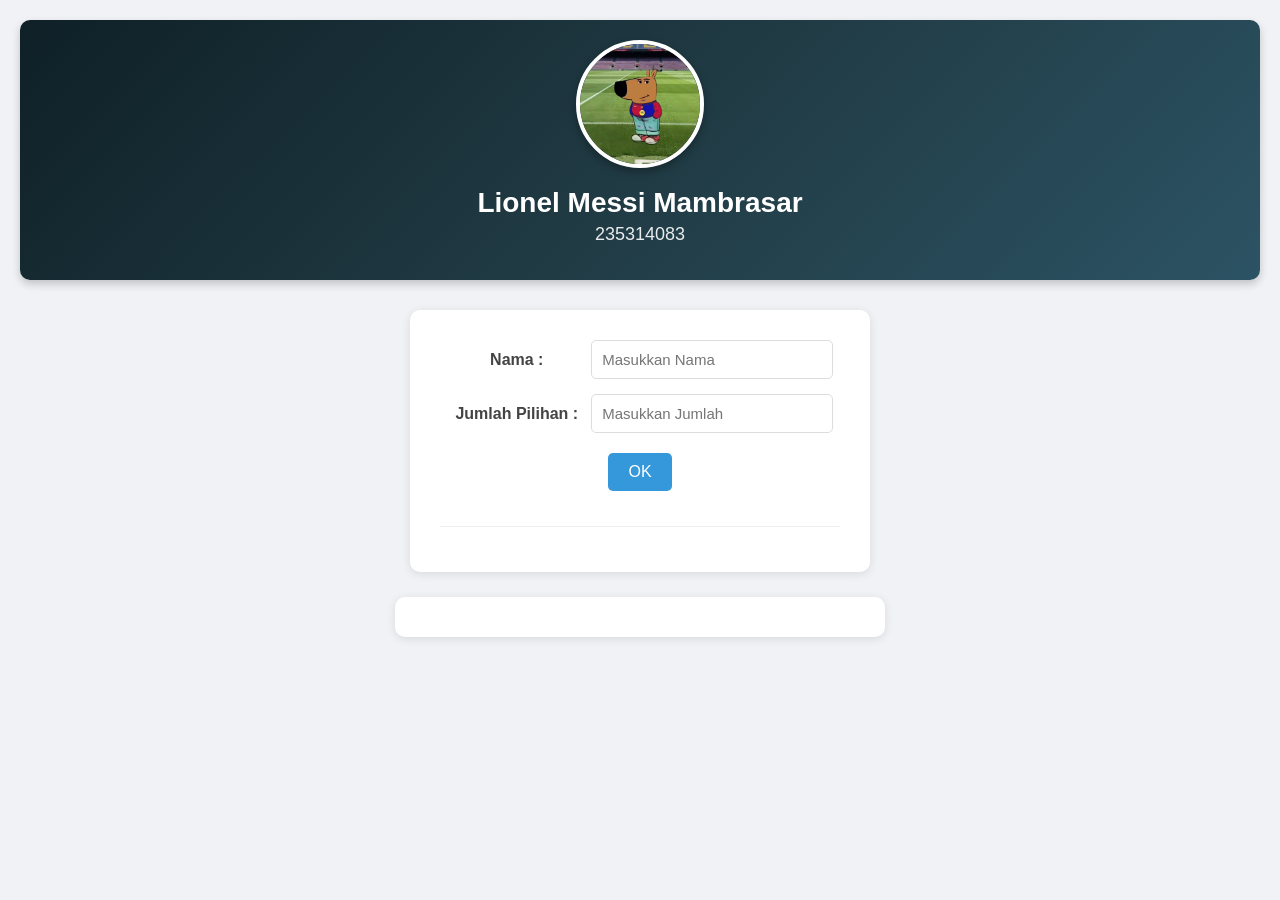
<file: Tugas 4-JavaScript/index.html>
<!DOCTYPE html>
<html lang="id">

<head>
    <meta charset="UTF-8">
    <meta name="viewport" content="width=device-width, initial-scale=1.0">
    <link rel="stylesheet" href="style.css">
    <title>Tugas Js Platfrom</title>
</head>
<body>
    <header>
        <img src="Barca chilGuy.jpg"alt="Foto Profil">
        <h1>Lionel Messi Mambrasar</h1>
        <h2>235314083</h2>
    </header>
    <center>
        <div class="container">
            <label for="nama">Nama :</label>
            <input type="text" id="nama" placeholder="Masukkan Nama"><br>

            <label for="jumlah">Jumlah Pilihan :</label>
            <input type="number" id="jumlah" placeholder="Masukkan Jumlah" min="1"><br>

            <button onclick="prosesData()">OK</button>

            <div id="inputContainer"></div>
        </div>

        <div id="hasilContainer" class="hasil-container"></div>
    </center>
    <script src="script.js"></script>
</body>
</html>
</file>
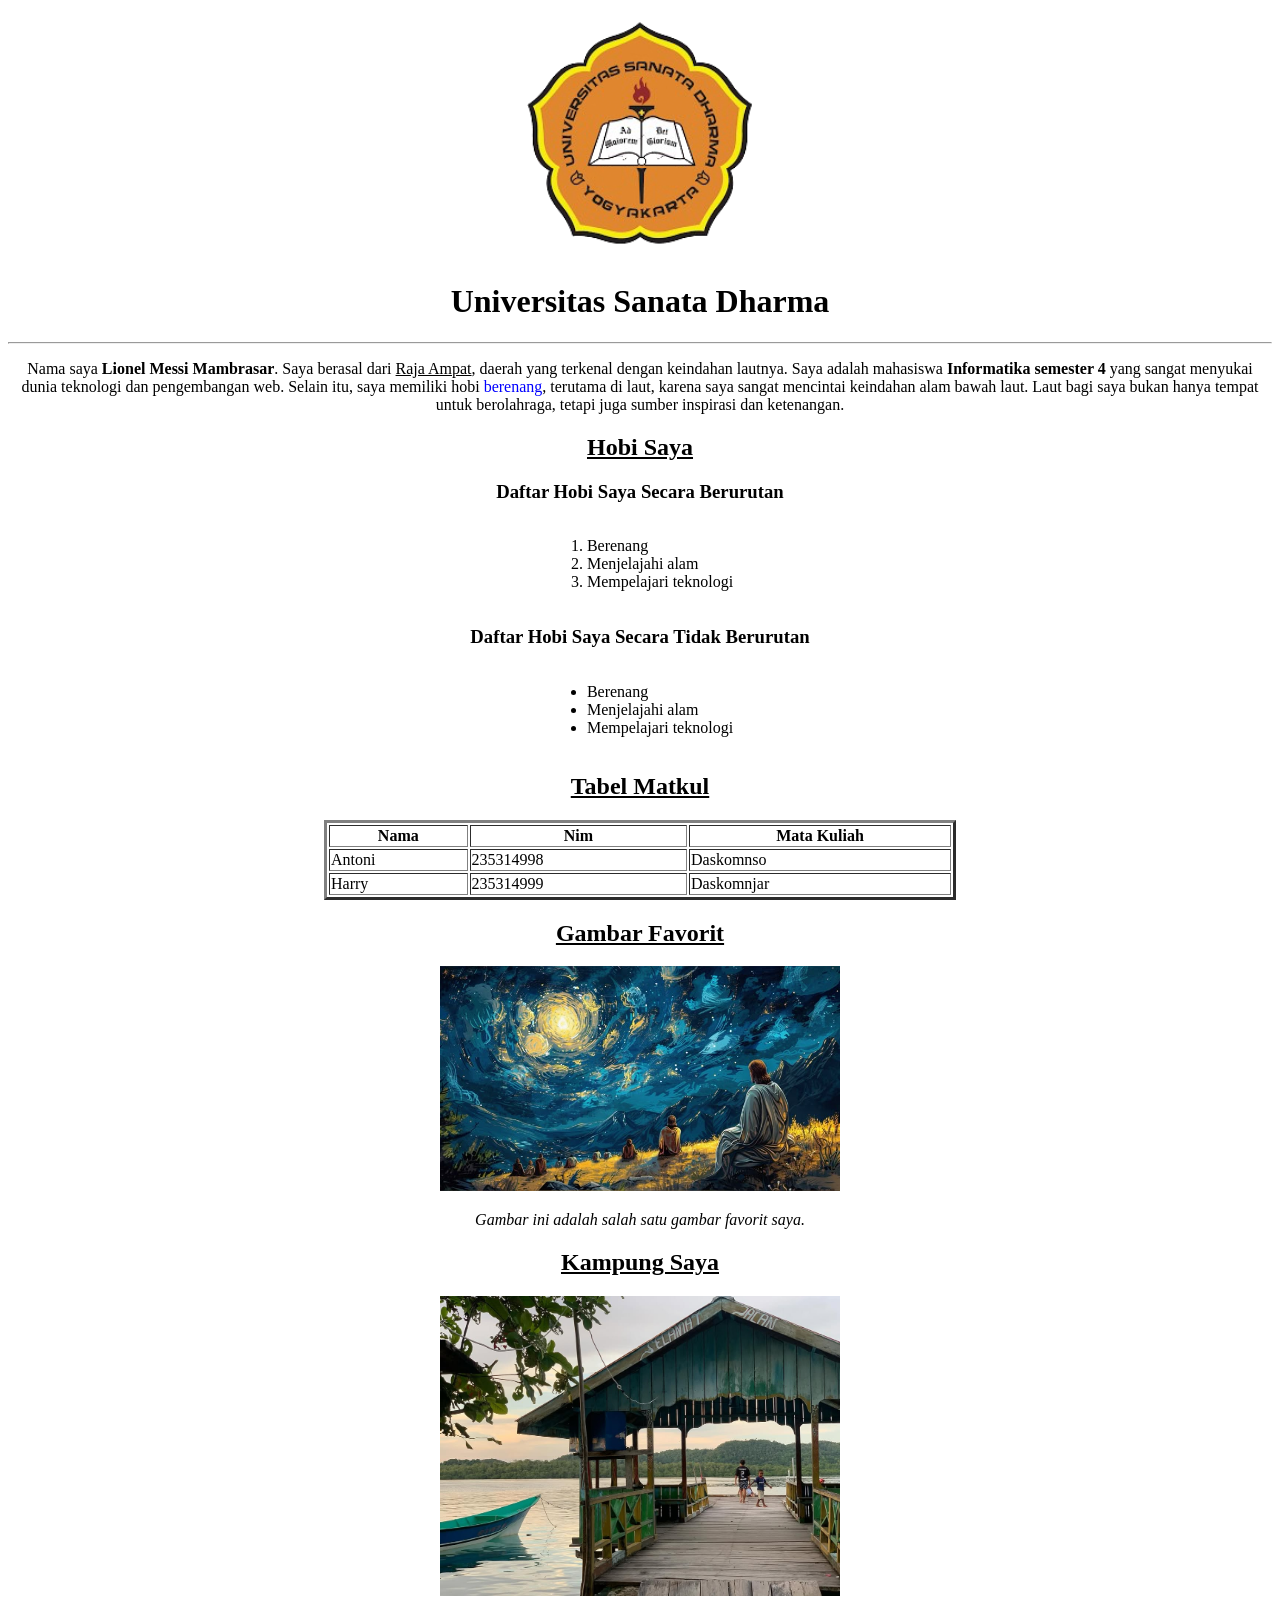
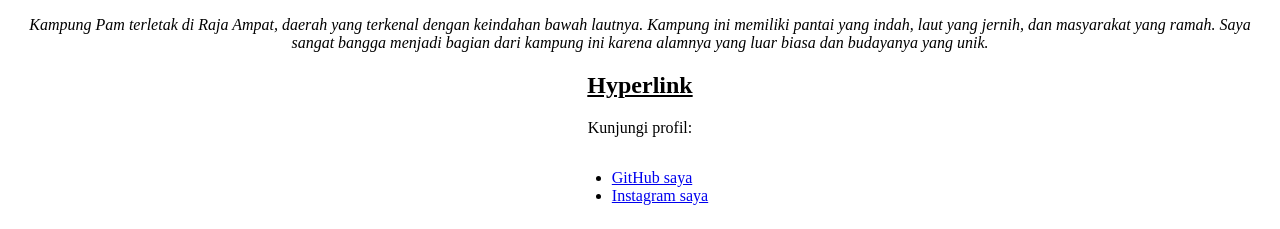
<file: Tugas 2-Html/Tugas 2.html>
<!DOCTYPE html>
<html>

<head>
    <title>Leo Web</title>
</head>

<body>
    <center>
        <img src="Usd .jpg" width="250">
        <h1>Universitas Sanata Dharma</h1>
        <hr>
    </center>

    <div align="center">
        <p>
            Nama saya <b>Lionel Messi Mambrasar</b>. Saya berasal dari <u>Raja Ampat</u>, daerah yang terkenal dengan
            keindahan lautnya.
            Saya adalah mahasiswa <b>Informatika semester 4</b> yang sangat menyukai dunia teknologi dan pengembangan
            web. Selain itu, saya memiliki hobi <font color="blue">berenang</font>, terutama di laut, karena saya sangat
            mencintai keindahan alam bawah laut.
            Laut bagi saya bukan hanya tempat untuk berolahraga, tetapi juga sumber inspirasi dan ketenangan.
        </p>
    </div>

    <div align="center">
        <h2><u>Hobi Saya</u></h2>
        <h3>Daftar Hobi Saya Secara Berurutan</h3>
        <ol style="display: inline-block; text-align: left;">
            <li>Berenang</li>
            <li>Menjelajahi alam</li>
            <li>Mempelajari teknologi</li>
        </ol>
    </div>

    <div align="center">
        <h3>Daftar Hobi Saya Secara Tidak Berurutan</h3>
        <ul style="display: inline-block; text-align: left;">
            <li>Berenang</li>
            <li>Menjelajahi alam</li>
            <li>Mempelajari teknologi</li>
        </ul>
    </div>

    <div align="center">
        <h2><u>Tabel Matkul</u></h2>
        <table border="3" width="50%">
            <tr>
                <th>Nama</th>
                <th>Nim</th>
                <th>Mata Kuliah</th>
            </tr>
            <tr>
                <td>Antoni</td>
                <td>235314998</td>
                <td>Daskomnso</td>
            </tr>
            <tr>
                <td>Harry</td>
                <td>235314999</td>
                <td>Daskomnjar</td>
            </tr>
        </table>
    </div>

    <div align="center">
        <h2><u>Gambar Favorit</u></h2>
        <img src="paint.jpg" alt="Foto Favorit Lionel" width="400">
        <p><i>Gambar ini adalah salah satu gambar favorit saya.</i></p>
    </div>

    <div align="center">
        <h2><u>Kampung Saya</u></h2>
        <img src="Pam.jpg" alt="Kampung Pam, Raja Ampat" width="400">
        <p><i>Kampung Pam terletak di Raja Ampat, daerah yang terkenal dengan keindahan bawah lautnya.
                Kampung ini memiliki pantai yang indah, laut yang jernih, dan masyarakat yang ramah.
                Saya sangat bangga menjadi bagian dari kampung ini karena alamnya yang luar biasa dan budayanya yang
                unik.</i></p>
    </div>

    <div align="center">
        <h2><u>Hyperlink</u></h2>
        <p>Kunjungi profil:</p>
        <ul style="display: inline-block; text-align: left;">
            <li><a href="https://github.com/leo90-ops" target="_blank">GitHub saya</a></li>
            <li><a href="https://www.instagram.com/yohoho2445?igsh=dXY0amEzOTdkeWZs" target="_blank">Instagram saya</a></li>
        </ul>
    </div>
</body>

</html>
</file>
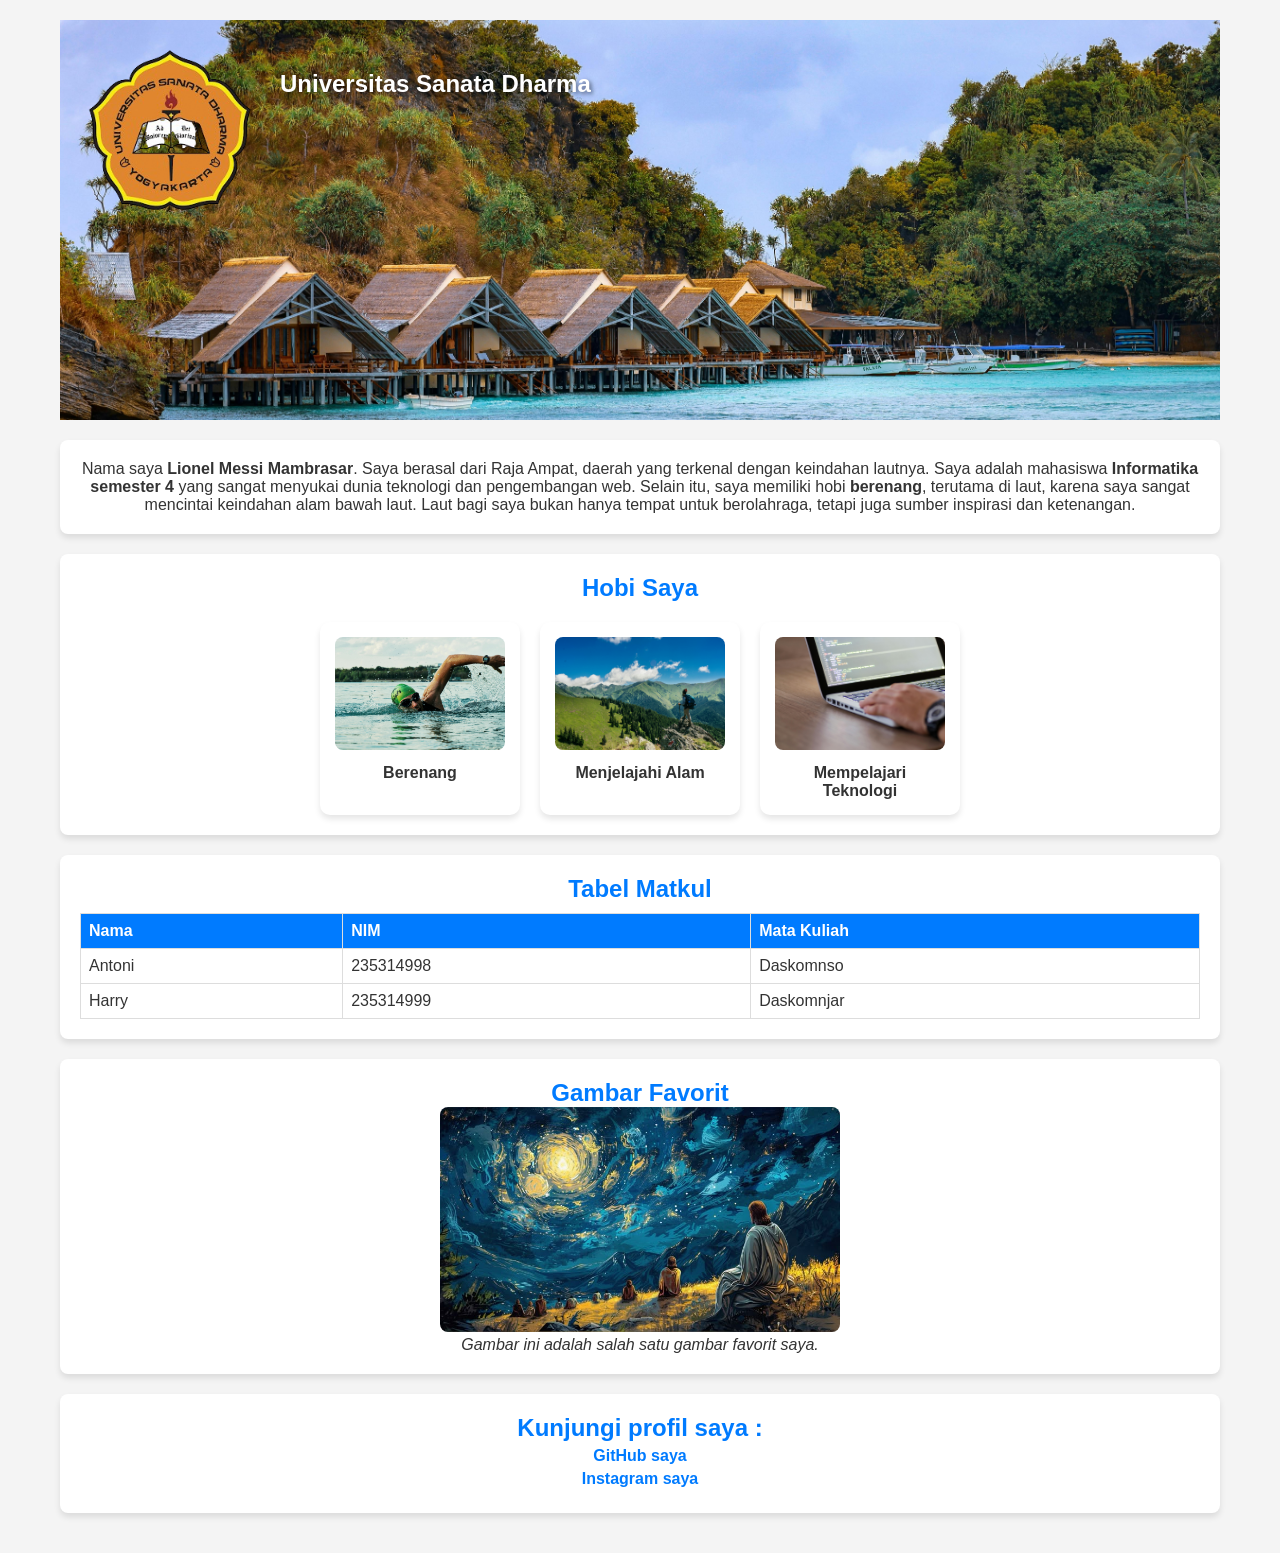
<file: Tugas 3-Css/Leo.html>
<!DOCTYPE html>
<html lang="id">

<head>
    <meta charset="UTF-8">
    <meta name="viewport" content="width=device-width, initial-scale=1.0">
    <title>Leo Web</title>
    <link rel="stylesheet" type="text/css" href="LeoStyle.css">
</head>

<body>
    <div class="container">
        <!-- Header untuk judul dan logo -->
        <header class="header">
            <center>
                <img src="Usd.jpg" width="250" alt="Logo Universitas Sanata Dharma">
                <h1 class="judul">Universitas Sanata Dharma</h1>
            </center>
        </header>

        <!-- Biodata Singkat -->
        <section class="biodata">
            <center>
                <p>
                    Nama saya <b>Lionel Messi Mambrasar</b>. Saya berasal dari Raja Ampat, daerah yang terkenal dengan keindahan lautnya.
                    Saya adalah mahasiswa <b>Informatika semester 4</b> yang sangat menyukai dunia teknologi dan pengembangan web.
                    Selain itu, saya memiliki hobi <b>berenang</b>, terutama di laut, karena saya sangat
                    mencintai keindahan alam bawah laut.
                    Laut bagi saya bukan hanya tempat untuk berolahraga, tetapi juga sumber inspirasi dan ketenangan.
                </p>
            </center>
        </section>

        <!-- Daftar Hobi -->
        <section class="hobi-section">
            <center>
                <h2>Hobi Saya</h2>
                <div class="hobi-container">
                    <div class="hobi">
                        <img src="renang.jpg" alt="Berenang">
                        <p>Berenang</p>
                    </div>
                    <div class="hobi">
                        <img src="Travel.jpg" alt="Menjelajahi Alam">
                        <p>Menjelajahi Alam</p>
                    </div>
                    <div class="hobi">
                        <img src="teknologi.jpg" alt="Mempelajari Teknologi">
                        <p>Mempelajari Teknologi</p>
                    </div>
                </div>
            </center>
        </section>

        <!-- Tabel Mata Kuliah -->
        <section class="tabel-matkul">
            <center>
                <h2>Tabel Matkul</h2>
                <table border="1">
                    <tr>
                        <th>Nama</th>
                        <th>NIM</th>
                        <th>Mata Kuliah</th>
                    </tr>
                    <tr>
                        <td>Antoni</td>
                        <td>235314998</td>
                        <td>Daskomnso</td>
                    </tr>
                    <tr>
                        <td>Harry</td>
                        <td>235314999</td>
                        <td>Daskomnjar</td>
                    </tr>
                </table>
            </center>
        </section>

        <!-- Gambar Favorit -->
        <section class="gambar-favorit">
            <center>
                <h2>Gambar Favorit</h2>
                <img src="paint.jpg" alt="Foto Favorit Lionel" width="400">
                <p><i>Gambar ini adalah salah satu gambar favorit saya.</i></p>
            </center>
        </section>

        <!-- Hyperlink -->
        <section class="hyperlink">
            <center>
                <h2>Kunjungi profil saya :</h2>
                <ul>
                    <li><a href="https://github.com/leo90-ops" target="_blank">GitHub saya</a></li>
                    <li><a href="https://www.instagram.com/yohoho2445?igsh=dXY0amEzOTdkeWZs" target="_blank">Instagram saya</a></li>
                </ul>
            </center>
        </section>
    </div>
</body>

</html>
</file>
<file: Tugas 4-JavaScript/style.css>
body {
    font-family: 'Segoe UI', Tahoma, Geneva, Verdana, sans-serif;
    background-color: #f0f2f5;
    margin: 0;
    padding: 20px;
    color: #333;
}

header {
    text-align: center;
    margin-bottom: 30px;
    padding: 20px;
    background: linear-gradient(135deg, #0f2027, #203a43, #2c5364);
    color: white;
    border-radius: 10px;
    box-shadow: 0 4px 8px rgba(0, 0, 0, 0.2);
}

header img {
    width: 120px;
    height: 120px;
    border-radius: 50%;
    object-fit: cover;
    border: 4px solid white;
    box-shadow: 0 4px 8px rgba(0, 0, 0, 0.3);
    transition: transform 0.3s;
}

header img:hover {
    transform: scale(1.05);
}

header h1 {
    margin-top: 15px;
    margin-bottom: 5px;
    font-size: 28px;
}

header h2 {
    font-size: 18px;
    font-weight: normal;
    opacity: 0.9;
    margin-top: 5px;
}

.container {
    border: none;
    background-color: #ffffff;
    padding: 30px;
    width: 400px;
    margin-bottom: 25px;
    border-radius: 10px;
    box-shadow: 0 2px 10px rgba(0, 0, 0, 0.1);
}

label {
    display: inline-block;
    width: 140px;
    margin-bottom: 10px;
    font-weight: 600;
    color: #444;
}

input {
    width: 220px;
    padding: 10px;
    margin-bottom: 15px;
    border: 1px solid #ddd;
    border-radius: 5px;
    transition: border 0.3s;
    font-size: 15px;
}

input:focus {
    outline: none;
    border-color: #3498db;
    box-shadow: 0 0 5px rgba(52, 152, 219, 0.5);
}

button {
    padding: 10px 20px;
    cursor: pointer;
    background-color: #3498db;
    color: white;
    border: none;
    border-radius: 5px;
    font-size: 16px;
    transition: background-color 0.3s;
    margin-top: 5px;
    margin-bottom: 15px;
}

button:hover {
    background-color: #2980b9;
}

#inputContainer {
    margin-top: 20px;
    padding-top: 15px;
    border-top: 1px solid #eee;
}

#radioContainer label {
    width: auto;
    margin-left: 5px;
    cursor: pointer;
}

select {
    width: 220px;
    padding: 10px;
    border: 1px solid #ddd;
    border-radius: 5px;
    margin-bottom: 15px;
    font-size: 15px;
}

.hasil-container {
    border: none;
    background-color: #ffffff;
    padding: 20px;
    width: 450px;
    border-radius: 10px;
    box-shadow: 0 2px 10px rgba(0, 0, 0, 0.1);
}

#resultContainer {
    background-color: #f8f9fa;
    padding: 15px;
    border-radius: 5px;
    margin-top: 15px;
    line-height: 1.5;
}

/* Animation for new elements */
@keyframes fadeIn {
    from { opacity: 0; }
    to { opacity: 1; }
}

#inputContainer input, 
#inputContainer label, 
#inputContainer button {
    animation: fadeIn 0.5s;
}
</file>
<file: Tugas 3-Css/LeoStyle.css>
/* Reset default margin dan padding */
* {
  margin: 0;
  padding: 0;
  box-sizing: border-box;
  font-family: Arial, sans-serif;
}

/* Efek Fade-In pada Halaman */
body {
  background-color: #f4f4f4;
  color: #333;
  opacity: 0;
  animation: fadeIn 1s ease-in-out forwards;
}

/* Animasi Fade-In */
@keyframes fadeIn {
  from {
    opacity: 0;
  }
  to {
    opacity: 1;
  }
}

.container {
  width: 100%;
  max-width: 1200px;
  margin: auto;
  padding: 20px;
}

/* Header */
.header {
  background: url('yoi.jpg') no-repeat center center/cover;
  height: 400px;
  position: relative;
  display: flex;
  align-items: center;
  padding-left: 20px;
}

.header img {
  width: 180px;
  position: absolute;
  top: 20px;
  left: 20px;
}

.header .judul {
  font-size: 24px;
  font-weight: bold;
  color: white;
  position: absolute;
  top: 50px;
  left: 220px;
  text-shadow: 2px 2px 4px rgba(0, 0, 0, 0.5);
}

/* Biodata */
.biodata, .hobi-section, .tabel-matkul, .gambar-favorit, .hyperlink {
  background: white;
  margin: 20px 0;
  padding: 20px;
  border-radius: 8px;
  box-shadow: 0px 4px 6px rgba(0, 0, 0, 0.1);
}

h2 {
  color: #007BFF;
}

/* Tabel Mata Kuliah */
table {
  width: 100%;
  border-collapse: collapse;
  margin-top: 10px;
}

table, th, td {
  border: 1px solid #ddd;
  text-align: left;
  padding: 8px;
}

th {
  background-color: #007BFF;
  color: white;
}

/* Hobi */
.hobi-container {
  display: flex;
  justify-content: center;
  gap: 20px;
  margin-top: 20px;
}

.hobi {
  background: white;
  padding: 15px;
  border-radius: 10px;
  box-shadow: 0px 4px 6px rgba(0, 0, 0, 0.1);
  width: 200px;
  text-align: center;
  transition: transform 0.3s ease-in-out, box-shadow 0.3s ease-in-out;
}

/* Animasi saat hover */
.hobi img {
  width: 100%;
  height: auto;
  border-radius: 8px;
  transition: transform 0.3s ease, box-shadow 0.3s ease;
}

.hobi:hover {
  transform: scale(1.05);
  box-shadow: 0 8px 16px rgba(0,0,0,0.2);
}

.hobi p {
  margin-top: 10px;
  font-size: 16px;
  font-weight: bold;
}

/* Animasi pada Gambar Favorit */
.gambar-favorit img {
  max-width: 100%;
  height: auto;
  border-radius: 8px;
  transition: transform 0.3s ease, box-shadow 0.3s ease;
}

/* Efek hover pada gambar */
.gambar-favorit img:hover {
  transform: scale(1.1);
  box-shadow: 0 10px 20px rgba(0,0,0,0.3);
}

/* Hyperlink */
.hyperlink ul {
  list-style: none;
}

.hyperlink ul li {
  margin: 5px 0;
}

.hyperlink ul li a {
  color: #007BFF;
  text-decoration: none;
  font-weight: bold;
  transition: color 0.3s ease;
}

.hyperlink ul li a:hover {
  text-decoration: underline;
  color: #0056b3;
}

/* Animasi Hover untuk Hyperlink */
.hyperlink ul li a {
  display: inline-block;
  position: relative;
  transition: transform 0.3s ease-in-out;
}

.hyperlink ul li a:hover {
  transform: translateY(-3px);
}
</file>
